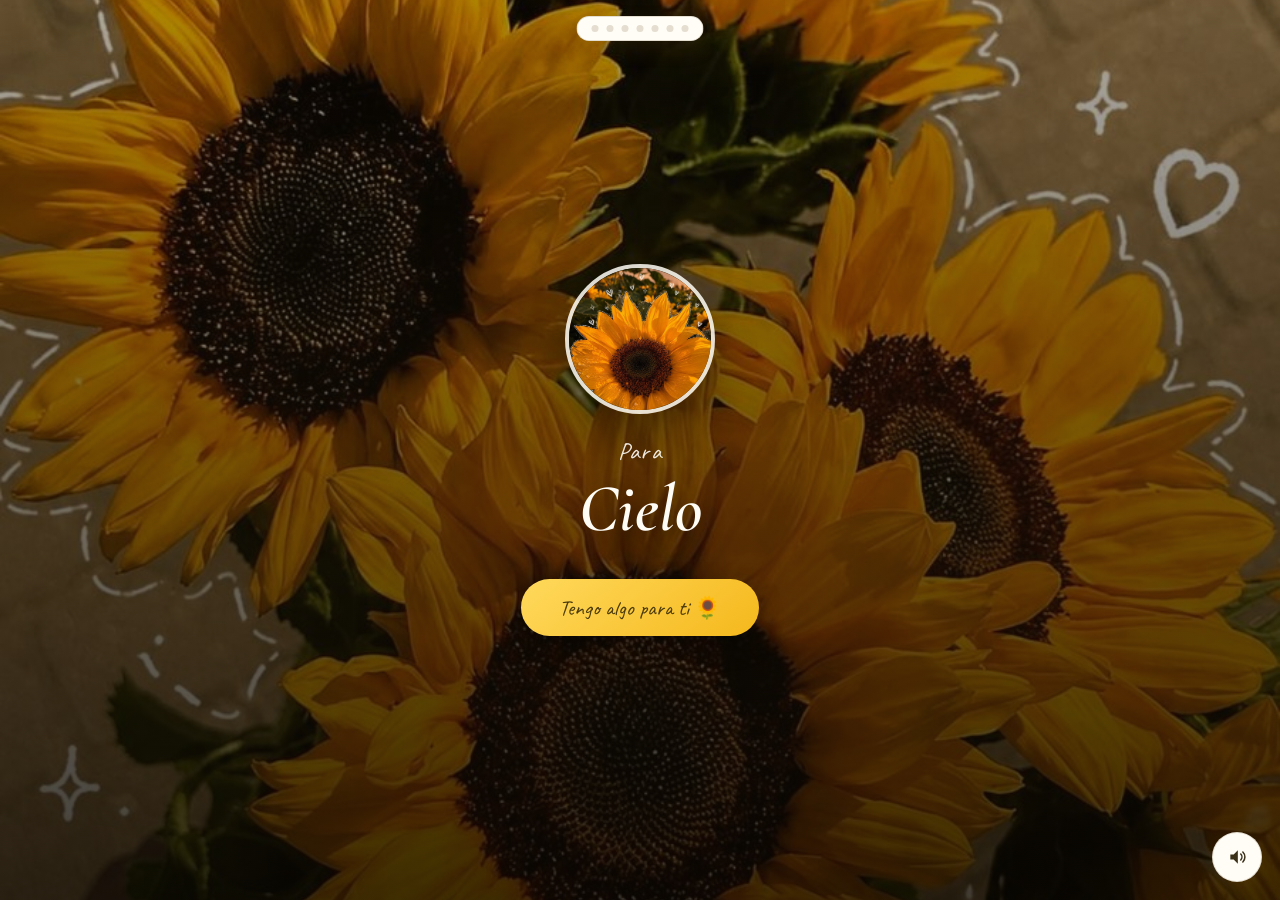
<file: index.html>
<!DOCTYPE html>
<html lang="es">
<head>
<meta charset="UTF-8">
<meta name="viewport" content="width=device-width, initial-scale=1">
<title>Un pequeño detalle para ti 🌻</title>
<link rel="preconnect" href="https://fonts.gstatic.com" crossorigin>
<link href="https://fonts.googleapis.com/css2?family=Caveat:wght@500;600;700&family=Cormorant+Garamond:ital,wght@0,500;0,600;1,500&family=Inter:wght@300;400&display=swap" rel="stylesheet">
<link rel="stylesheet" href="style.css">
</head>
<body>

<div id="fondo-video">
  <div class="fondo-capa" style="background-image:url('images/tulipanes-sol.jpg')"></div>
  <div class="fondo-capa" style="background-image:url('images/mariposa-blancas.jpg')"></div>
  <div class="fondo-capa" style="background-image:url('images/buganvilia.jpg')"></div>
  <div class="fondo-capa" style="background-image:url('images/atardecer-aves.jpg')"></div>
  <div class="fondo-capa" style="background-image:url('images/atardecer-luna.jpg')"></div>
</div>
<div id="fondo-tinte"></div>

<audio id="musica-fondo" loop preload="auto">
  <source src="audio/dandelions.mp3" type="audio/mpeg">
</audio>
<button id="btn-musica" class="btn-musica" aria-label="Silenciar música" title="Música">
  <svg class="icono-sonido" viewBox="0 0 24 24" width="20" height="20">
    <path d="M4 9v6h4l5 5V4L8 9H4z" fill="currentColor"/>
    <path class="onda onda1" d="M16.5 8.5a5 5 0 0 1 0 7" stroke="currentColor" stroke-width="1.8" fill="none" stroke-linecap="round"/>
    <path class="onda onda2" d="M19 6a8.5 8.5 0 0 1 0 12" stroke="currentColor" stroke-width="1.8" fill="none" stroke-linecap="round"/>
  </svg>
</button>

<nav class="progreso" id="progreso" aria-label="Progreso">
  <span class="punto" data-paso="1"></span>
  <span class="punto" data-paso="2"></span>
  <span class="punto" data-paso="3"></span>
  <span class="punto" data-paso="4"></span>
  <span class="punto" data-paso="5"></span>
  <span class="punto" data-paso="6"></span>
  <span class="punto" data-paso="7"></span>
</nav>

<div id="petalos"></div>
<div id="doodles"></div>

<!-- PASO 1 · PORTADA -->
<section class="paso" id="paso-portada" data-paso="1">
  <div class="portada-fondo" style="background-image:url('images/flor1.jpg')"></div>
  <div class="portada-oscurecer"></div>
  <div class="portada-contenido">
    <div class="flor-animada">
      <img src="images/flor3.jpg" alt="Flor amarilla" class="flor-img">
    </div>
    <p class="para">Para</p>
    <h1 class="nombre" id="nombre-destinatario">Cielo</h1>
    <button class="btn btn-primario" id="btn-portada">Tengo algo para ti 🌻</button>
  </div>
</section>

<!-- PASO 2 · LA CARTA -->
<section class="paso oculto" id="paso-carta" data-paso="2">
  <div class="carta-wrap">
    <div class="carta">
      <span class="sello">💌</span>
      <p class="carta-texto">
        No sabía muy bien cómo hacer este pequeño detalle,
        así que decidí hacerlo de una manera diferente…
      </p>
      <button class="btn btn-secundario" id="btn-carta">Seguir leyendo</button>
    </div>
  </div>
</section>

<!-- PASO 3 · FLORES INTERACTIVAS -->
<section class="paso oculto" id="paso-flores" data-paso="3">
  <div class="seccion-contenido">
    <h2 class="titulo">Toca cada flor 🌼</h2>
    <p class="subtitulo">Cada una guarda una pequeña razón.</p>

    <div class="fila-flores">
      <button class="flor-btn flor-foto" data-msg="Para alegrarte el día.">
        <img src="images/tulipanes.jpg" alt="Tulipanes" loading="lazy">
      </button>
      <button class="flor-btn flor-foto" data-msg="Porque me gustan las cosas sencillas.">
        <img src="images/margarita.jpg" alt="Margarita" loading="lazy">
      </button>
      <button class="flor-btn flor-foto" data-msg="Y porque quería sacarte una sonrisa.">
        <img src="images/cosmos.jpg" alt="Cosmos" loading="lazy">
      </button>
    </div>

    <p class="mensaje-flor" id="mensaje-flor">&nbsp;</p>

    <button class="btn btn-secundario oculto" id="btn-flores-continuar">Continuar</button>
  </div>
</section>

<!-- PASO 4 · LA SORPRESA -->
<section class="paso oculto" id="paso-sorpresa" data-paso="4">
  <div class="seccion-contenido">
    <button class="btn btn-primario" id="btn-sorpresa">Hay algo más…</button>
  </div>
</section>

<div class="overlay oculto" id="overlay">
  <div class="regalo-wrap">
    <button class="regalo" id="regalo-btn" aria-label="Abrir regalo">
      <span class="regalo-tapa">🎀</span>
      <span class="regalo-caja">🎁</span>
    </button>
    <p class="regalo-texto" id="regalo-texto">Toca para abrir</p>
  </div>
</div>

<!-- PASO 5 · MENSAJE FINAL -->
<section class="paso oculto" id="paso-final" data-paso="5">
  <div class="seccion-contenido">
    <p class="final-texto">
      Si esto consiguió sacarte aunque sea una pequeña sonrisa,<br>
      entonces valió la pena hacerlo. ✨
    </p>
    <button class="btn btn-secundario" id="btn-final">Seguir</button>
  </div>
</section>

<!-- PASO 6 · SOBRE USTEDES -->
<section class="paso oculto" id="paso-ustedes" data-paso="6">
  <div class="seccion-contenido angosto">
    <p class="ustedes-intro">Y quién sabe…</p>
    <p class="ustedes-texto">
      Quizás todavía nos falten muchas cosas por conocer<br>
      el uno del otro. Pero me gustaría descubrirlas poco a poco.
    </p>
    <button class="btn btn-secundario" id="btn-ustedes">Sigamos</button>
  </div>
</section>

<!-- PASO 7 · LAS TRES FLORES -->
<section class="paso oculto" id="paso-juego" data-paso="7">
  <div class="seccion-contenido ancho">
    <div class="galeria-flores">
      <figure class="flor-galeria">
        <img src="images/cosmos-feliz.jpg" alt="Cosmos rosado" loading="lazy">
        <figcaption>Una pequeña dosis de sol para tu día ☀️</figcaption>
      </figure>
      <figure class="flor-galeria">
        <img src="images/hortensia-feliz.jpg" alt="Hortensia azul" loading="lazy">
        <figcaption>Un pedacito de primavera que quería compartir contigo 🌻</figcaption>
      </figure>
      <figure class="flor-galeria">
        <img src="images/rosa-feliz.jpg" alt="Rosa roja" loading="lazy">
        <figcaption>Esta flor no tiene explicación... simplemente me gustó y quise dejártela aquí 🌼</figcaption>
      </figure>
    </div>
  </div>
</section>

<div id="mariposas"></div>

<script src="script.js"></script>
</body>
</html>
</file>
<file: style.css>
:root{
  --bg:#fdf6e6; --bg2:#ffeec4; --ink:#3b3018; --soft:#836f48; --card:#fffdf6;
  --oro:#f5b81c; --oro2:#ffd95c; --linea:rgba(131,111,72,.22); --sombra:rgba(140,100,10,.18);
  --doodle:#fff;
}
@media (prefers-color-scheme:dark){
  :root{
    --bg:#171208; --bg2:#241a0c; --ink:#f8efd9; --soft:#cbb68b; --card:#231b10;
    --linea:rgba(248,239,217,.16); --sombra:rgba(0,0,0,.5); --doodle:#ffe9a8;
  }
}
*{box-sizing:border-box;margin:0;padding:0}
html,body{height:100%}
body{
  background:var(--bg);
  color:var(--ink);
  font-family:Inter,system-ui,-apple-system,sans-serif;
  font-weight:300;
  min-height:100vh;
  overflow-x:hidden;
  position:relative;
}

/* ---------- botón de música ---------- */
.btn-musica{
  position:fixed;right:18px;bottom:18px;z-index:30;
  width:50px;height:50px;border-radius:50%;border:1px solid var(--linea);
  background:var(--card);color:var(--ink);cursor:pointer;
  display:flex;align-items:center;justify-content:center;
  box-shadow:0 10px 24px var(--sombra);
  transition:transform .25s,box-shadow .25s;
}
.btn-musica:hover{transform:scale(1.08)}
.btn-musica.silenciado .onda{opacity:.25}
.btn-musica.sonando .onda1{animation:pulsoOnda 1.6s ease-in-out infinite}
.btn-musica.sonando .onda2{animation:pulsoOnda 1.6s ease-in-out .2s infinite}
@keyframes pulsoOnda{0%,100%{opacity:.5}50%{opacity:1}}

@media (max-width:480px){
  .btn-musica{right:14px;bottom:14px;width:44px;height:44px}
}

/* ---------- barra de progreso ---------- */
.progreso{
  position:fixed;top:16px;left:50%;transform:translateX(-50%);z-index:30;
  display:flex;gap:8px;padding:8px 14px;border-radius:999px;
  background:var(--card);border:1px solid var(--linea);
  box-shadow:0 8px 20px var(--sombra);
}
.progreso .punto{
  width:7px;height:7px;border-radius:50%;
  background:var(--linea);transition:background .4s ease,transform .4s ease,width .4s ease;
}
.progreso .punto.activo{background:var(--oro);transform:scale(1.15)}
.progreso .punto.completado{background:var(--oro2);width:14px;border-radius:999px}
@media (max-width:480px){
  .progreso{top:10px;gap:6px;padding:6px 12px}
  .progreso .punto{width:6px;height:6px}
}

/* ---------- fondo tipo video: crossfade lento entre fotos de temporada ---------- */
#fondo-video{
  position:fixed;inset:0;z-index:0;overflow:hidden;background:var(--bg);
}
.fondo-capa{
  position:absolute;inset:0;background-size:cover;background-position:center;
  opacity:0;
  animation:
    cicloFondo 30s ease-in-out infinite,
    zoomFondo 30s ease-in-out infinite;
}
.fondo-capa:nth-child(1){animation-delay:0s,0s}
.fondo-capa:nth-child(2){animation-delay:6s,6s}
.fondo-capa:nth-child(3){animation-delay:12s,12s}
.fondo-capa:nth-child(4){animation-delay:18s,18s}
.fondo-capa:nth-child(5){animation-delay:24s,24s}
@keyframes cicloFondo{
  0%{opacity:0}
  4%{opacity:1}
  17%{opacity:1}
  21%{opacity:0}
  100%{opacity:0}
}
@keyframes zoomFondo{
  0%{transform:scale(1.02)}
  50%{transform:scale(1.12)}
  100%{transform:scale(1.02)}
}
#fondo-tinte{
  position:fixed;inset:0;z-index:0;pointer-events:none;
  background:
    linear-gradient(180deg,rgba(20,14,4,.15),rgba(20,14,4,.45) 70%,rgba(10,7,2,.6)),
    radial-gradient(ellipse at 50% -10%,rgba(255,238,196,.35),transparent 60%);
}
@media (prefers-color-scheme:dark){
  #fondo-tinte{
    background:
      linear-gradient(180deg,rgba(10,7,2,.55),rgba(10,7,2,.75) 70%,rgba(5,3,1,.85)),
      radial-gradient(ellipse at 50% -10%,rgba(36,26,12,.4),transparent 60%);
  }
}
@media (prefers-reduced-motion:reduce){
  .fondo-capa{animation:none;opacity:.55}
  .fondo-capa:nth-child(n+2){display:none}
}
#petalos,#doodles,#mariposas{position:fixed;inset:0;pointer-events:none;overflow:hidden;z-index:1}
.petalo{position:absolute;top:-10vh;background:linear-gradient(160deg,var(--oro2),var(--oro));
  border-radius:60% 40% 58% 42%/72% 66% 34% 28%;animation:caer linear infinite}
@keyframes caer{
  0%{transform:translate(0,-10vh) rotate(0)}
  50%{transform:translate(26px,50vh) rotate(200deg)}
  100%{transform:translate(-16px,115vh) rotate(430deg)}
}
.doodle{position:absolute;color:var(--doodle);opacity:0;animation:doodlePop 5s ease-in-out infinite;
  filter:drop-shadow(0 2px 4px rgba(0,0,0,.06))}
@keyframes doodlePop{0%,100%{opacity:0;transform:scale(.55)}45%,60%{opacity:.8;transform:scale(1)}}
.mariposa{position:absolute;animation:volar linear infinite}
.mariposa svg{width:100%;height:auto;animation:aletazo 3s ease-in-out infinite}
.ala{transform-origin:50% 50%;animation:aletear .3s ease-in-out infinite alternate}
@keyframes volar{0%{transform:translate(-12vw,0)}100%{transform:translate(112vw,0)}}
@keyframes aletazo{0%,100%{transform:translateY(-14px) rotate(-5deg)}50%{transform:translateY(14px) rotate(5deg)}}
@keyframes aletear{from{transform:scaleX(1)}to{transform:scaleX(.35)}}

/* ---------- estructura de pasos ---------- */
.paso{
  position:relative;z-index:2;min-height:100vh;
  display:flex;align-items:center;justify-content:center;
  padding:40px 20px;
  animation:fadeInUp .8s ease both;
}
.oculto{display:none !important}
@keyframes fadeInUp{
  from{opacity:0;transform:translateY(24px)}
  to{opacity:1;transform:none}
}
.paso.saliendo{
  animation:fadeOutDown .45s ease both;
}
@keyframes fadeOutDown{
  from{opacity:1;transform:none}
  to{opacity:0;transform:translateY(-18px)}
}

.seccion-contenido{
  max-width:560px;width:100%;text-align:center;
  background:var(--card);backdrop-filter:blur(10px) saturate(1.1);
  -webkit-backdrop-filter:blur(10px) saturate(1.1);
  border:1px solid var(--linea);border-radius:26px;
  padding:clamp(30px,6vw,46px) clamp(22px,5vw,38px);
  box-shadow:0 22px 50px var(--sombra);
}
.seccion-contenido.angosto{max-width:440px}
.seccion-contenido.ancho{max-width:800px}

.titulo{font-family:"Cormorant Garamond",Georgia,serif;font-weight:600;
  font-size:clamp(1.8rem,6vw,2.6rem);margin-bottom:8px}
.subtitulo{color:var(--soft);margin-bottom:34px}

/* ---------- portada ---------- */
#paso-portada{padding:0;overflow:hidden}
.portada-fondo{
  position:absolute;inset:0;background-size:cover;background-position:center;
  filter:saturate(1.05);
  animation:kenBurns 16s ease-in-out infinite alternate;
}
@keyframes kenBurns{
  0%{transform:scale(1.05) translate(0,0)}
  100%{transform:scale(1.18) translate(-1.5%,-1.5%)}
}
@media (prefers-reduced-motion:reduce){
  .portada-fondo{animation:none;transform:scale(1.05)}
}
.portada-oscurecer{
  position:absolute;inset:0;
  background:linear-gradient(180deg,rgba(20,14,4,.35),rgba(20,14,4,.62) 60%,rgba(10,7,2,.78));
}
.portada-contenido{position:relative;z-index:2;text-align:center;color:#fffdf6;padding:20px}
.flor-animada{
  width:150px;height:150px;margin:0 auto 22px;border-radius:50%;overflow:hidden;
  border:4px solid rgba(255,253,246,.85);
  box-shadow:0 18px 40px rgba(0,0,0,.35);
  animation:flotarFlor 5s ease-in-out infinite, girarSuave 30s linear infinite;
}
.flor-img{width:100%;height:100%;object-fit:cover;display:block}
@keyframes flotarFlor{0%,100%{transform:translateY(0)}50%{transform:translateY(-14px)}}
@keyframes girarSuave{from{filter:hue-rotate(0deg)}to{filter:hue-rotate(6deg)}}
.para{font-family:"Caveat",cursive;font-size:1.5rem;opacity:.9;letter-spacing:.05em}
.nombre{font-family:"Cormorant Garamond",Georgia,serif;font-style:italic;font-weight:600;
  font-size:clamp(2.6rem,10vw,4.2rem);margin:2px 0 30px;
  text-shadow:0 6px 24px rgba(0,0,0,.4)}

/* ---------- botones ---------- */
.btn{
  font-family:"Caveat",cursive;font-size:1.35rem;border:none;border-radius:999px;
  padding:15px 38px;cursor:pointer;transition:transform .25s,box-shadow .25s;
}
.btn:hover{transform:translateY(-3px) rotate(-1deg)}
.btn-primario{
  background:linear-gradient(140deg,var(--oro2),var(--oro));color:#4a3a0c;
  box-shadow:0 10px 26px rgba(0,0,0,.28);
}
.btn-secundario{
  background:var(--card);color:var(--ink);border:1px solid var(--linea);
  box-shadow:0 8px 20px var(--sombra);
}

/* ---------- la carta ---------- */
.carta-wrap{display:flex;justify-content:center;width:100%}
.carta{
  max-width:480px;width:100%;background:var(--card);border:1px solid var(--linea);
  border-radius:22px;padding:clamp(28px,6vw,44px);box-shadow:0 20px 48px var(--sombra);
  text-align:center;position:relative;
  animation:abrirCarta .7s cubic-bezier(.2,.8,.2,1) both;
}
@keyframes abrirCarta{
  from{opacity:0;transform:translateY(30px) scale(.94) rotate(-1deg)}
  to{opacity:1;transform:none}
}
.sello{font-size:2.4rem;display:block;margin-bottom:18px}
.carta-texto{
  font-family:"Cormorant Garamond",Georgia,serif;font-style:italic;font-size:1.35rem;
  line-height:1.75;color:var(--ink);margin-bottom:30px;
}

/* ---------- flores interactivas ---------- */
.fila-flores{display:flex;gap:18px;justify-content:center;flex-wrap:wrap;margin-bottom:26px}
.flor-btn{
  font-size:2.6rem;background:var(--card);border:1px solid var(--linea);
  border-radius:50%;width:88px;height:88px;cursor:pointer;
  box-shadow:0 10px 22px var(--sombra);transition:transform .25s,box-shadow .25s;
  display:flex;align-items:center;justify-content:center;
}
.flor-btn:hover{transform:translateY(-5px) scale(1.05)}
.flor-btn:active{transform:scale(.94)}

.flor-foto{
  padding:0;overflow:hidden;background:var(--card);
  border:3px solid var(--card);
  box-shadow:0 10px 22px var(--sombra),0 0 0 1px var(--linea);
}
.flor-foto img{
  width:100%;height:100%;object-fit:cover;display:block;
  transition:transform .4s ease;
}
.flor-foto:hover img{transform:scale(1.12)}
.mensaje-flor{
  min-height:1.6em;font-family:"Caveat",cursive;font-size:1.5rem;color:var(--ink);
  margin-bottom:26px;transition:opacity .4s ease;
}
.rebote{animation:rebotar .7s cubic-bezier(.3,1.8,.4,1) both}
@keyframes rebotar{
  0%{opacity:0;transform:scale(.4) translateY(14px)}
  55%{opacity:1;transform:scale(1.12) translateY(-6px)}
  75%{transform:scale(.96) translateY(0)}
  100%{transform:scale(1)}
}

/* ---------- overlay + regalo ---------- */
.overlay{
  position:fixed;inset:0;z-index:20;
  background:rgba(10,7,2,.78);
  display:flex;align-items:center;justify-content:center;
  animation:fadeIn .5s ease both;
}
@keyframes fadeIn{from{opacity:0}to{opacity:1}}
.regalo-wrap{text-align:center}
.regalo{
  background:none;border:none;cursor:pointer;position:relative;
  width:140px;height:140px;display:flex;align-items:center;justify-content:center;
}
.regalo-caja{font-size:5.5rem;display:block;animation:bambolear 2s ease-in-out infinite}
.regalo-tapa{
  position:absolute;top:-8px;left:50%;transform:translateX(-50%);
  font-size:2rem;opacity:.9;
}
@keyframes bambolear{0%,100%{transform:rotate(-4deg)}50%{transform:rotate(4deg)}}
.regalo.invitar .regalo-caja{animation:bambolear 2s ease-in-out infinite,invitarShake 2.6s ease-in-out .3s infinite}
@keyframes invitarShake{
  0%,76%,100%{transform:rotate(0)}
  78%{transform:rotate(-6deg) translateX(-3px)}
  80%{transform:rotate(6deg) translateX(3px)}
  82%{transform:rotate(-5deg) translateX(-2px)}
  84%{transform:rotate(4deg) translateX(2px)}
  86%{transform:rotate(0)}
}
.regalo.abierto .regalo-caja{animation:abrirRegalo .6s ease forwards}
@keyframes abrirRegalo{
  0%{transform:scale(1)}
  40%{transform:scale(1.3) rotate(10deg)}
  100%{transform:scale(0);opacity:0}
}
.regalo-texto{
  font-family:"Caveat",cursive;font-size:1.4rem;color:#fffdf6;margin-top:14px;
}

/* ---------- mensaje final ---------- */
.final-texto{
  font-family:"Cormorant Garamond",Georgia,serif;font-style:italic;
  font-size:clamp(1.3rem,4vw,1.7rem);line-height:1.8;margin-bottom:32px;
}

/* ---------- sobre ustedes ---------- */
.ustedes-intro{font-family:"Caveat",cursive;font-size:1.6rem;color:var(--soft);margin-bottom:14px}
.ustedes-texto{
  font-family:"Cormorant Garamond",Georgia,serif;font-size:1.25rem;line-height:1.85;
  margin-bottom:32px;
}

/* ---------- juego elige una flor ---------- */
.galeria-flores{
  column-count:3;
  column-gap:22px;
  perspective:1200px;
}
.flor-galeria{
  display:block;
  break-inside:avoid;
  margin:0 0 22px;
  background:var(--card);border:1px solid var(--linea);border-radius:22px;
  overflow:hidden;box-shadow:0 14px 32px var(--sombra);
  animation:apareceFlor .8s cubic-bezier(.2,.8,.2,1) both;
  transition:transform .45s cubic-bezier(.2,.8,.2,1),box-shadow .45s ease;
  will-change:transform;
}
.flor-galeria:nth-child(1){animation-delay:0s;transform:rotate(-2deg)}
.flor-galeria:nth-child(2){animation-delay:.15s;transform:rotate(1.5deg)}
.flor-galeria:nth-child(3){animation-delay:.3s;transform:rotate(-1deg)}
@keyframes apareceFlor{
  from{opacity:0;transform:translateY(40px) scale(.9) rotate(0deg)}
  to{opacity:1}
}
.flor-galeria:hover{
  transform:translateY(-10px) rotate(0deg) scale(1.03);
  box-shadow:0 26px 48px var(--sombra);
  z-index:2;
}
.flor-galeria img{
  width:100%;aspect-ratio:4/5;object-fit:cover;display:block;
  transition:transform .6s ease,filter .6s ease;
}
.flor-galeria:hover img{transform:scale(1.1);filter:saturate(1.15)}
.flor-galeria figcaption{
  padding:14px 16px 6px;font-family:"Cormorant Garamond",Georgia,serif;
  font-style:italic;font-size:1.02rem;line-height:1.5;color:var(--ink);
  position:relative;
  opacity:0;animation:apareceTexto .6s ease forwards;
}
.flor-galeria:nth-child(1) figcaption{animation-delay:.45s}
.flor-galeria:nth-child(2) figcaption{animation-delay:.6s}
.flor-galeria:nth-child(3) figcaption{animation-delay:.75s}
@keyframes apareceTexto{
  from{opacity:0;transform:translateY(8px)}
  to{opacity:1;transform:none}
}
.flor-galeria .firma{
  display:block;padding:0 16px 16px;
  font-family:"Caveat",cursive;font-weight:600;font-size:1.2rem;
  color:var(--ink);
  opacity:0;animation:apareceTexto .6s ease forwards;
}
.flor-galeria:nth-child(1) .firma{animation-delay:.6s}
.flor-galeria:nth-child(2) .firma{animation-delay:.75s}
.flor-galeria:nth-child(3) .firma{animation-delay:.9s}

@media (max-width:640px){
  .galeria-flores{column-count:1;max-width:340px;margin:0 auto}
  .flor-galeria{transform:none}
  .flor-galeria:hover{transform:translateY(-6px) scale(1.02)}
}

@media (max-width:480px){
  .fila-flores{gap:12px}
  .flor-btn{width:74px;height:74px;font-size:2.1rem}
}
</file>
